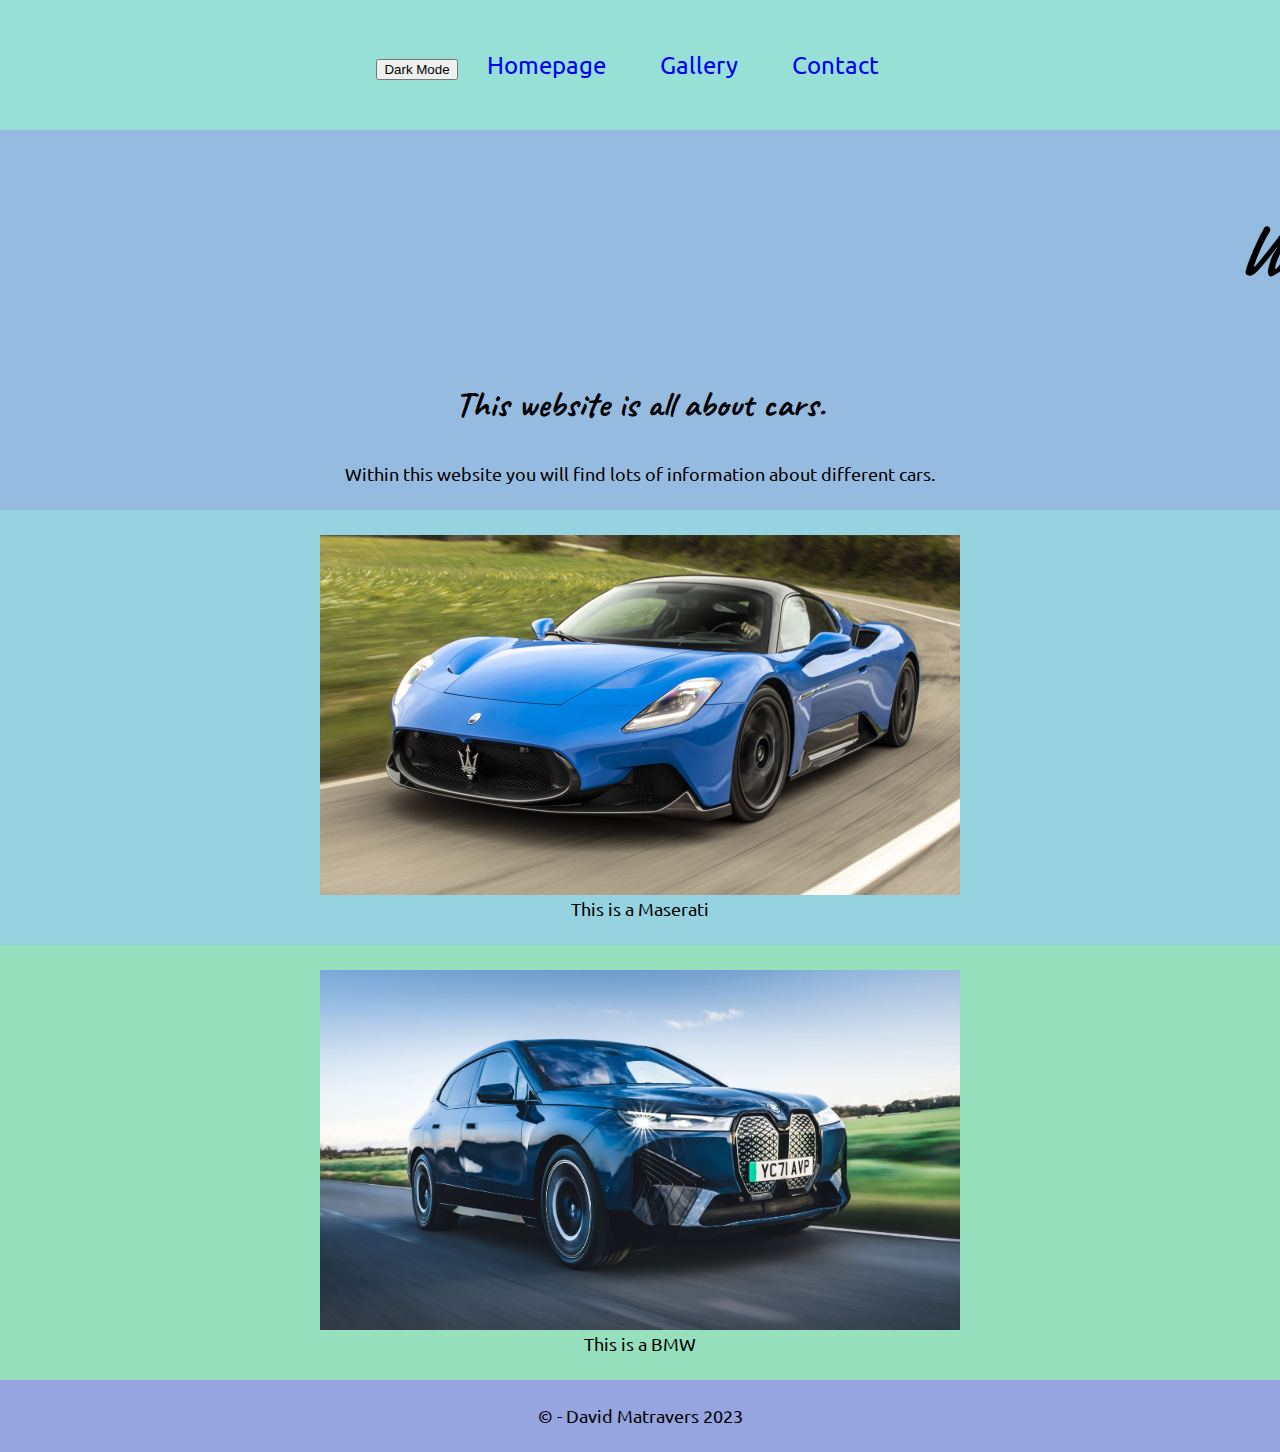
<file: Fundamental_HTML/index.html>
<!DOCTYPE html>
<html lang="en">

<head>
    <meta charset="UTF-8">
    <meta http-equiv="X-UA-Compatible" content="IE=edge">
    <meta name="viewport" content="width=device-width, initial-scale=1.0">
    
    <!--Link to Icon-->
    <link rel="icon" type="image/x-icon" href="/icons/favicon.ico">
    
    <!--Link to Google Fonts-->
    <link rel="preconnect" href="https://fonts.googleapis.com">
    <link rel="preconnect" href="https://fonts.gstatic.com" crossorigin>
    <link href="https://fonts.googleapis.com/css2?family=Caveat:wght@700&family=Ubuntu:wght@500&family=Yuji+Hentaigana+Akari&display=swap" rel="stylesheet">
    
    <!--Link to custom CSS sheet-->
    <link id="theme" rel="stylesheet" href="light.css">
    <title>Homepage</title>
</head>

<body>

    

    <section id="navbar">

        <button onclick="changeCSS()" id="darkButton">Dark Mode</button>

        <a href="index.html">Homepage</a>
        <a href="gallery.html">Gallery</a>
        <a href="contact.html">Contact</a>
    </section>

    <section id="welcome">
        <!-- A H1 is a large heading -->
        <marquee scrollamount="5"><i>
                <h1>Welcome to my first website</h1>
            </i></marquee>
        <h3>This website is all about cars.</h3>
        <!-- A p tag is a paragraph-->
        <p>Within this website you will find lots of information about different cars.</p>
    </section>

    <section id="maserati">
        <img src="images/homepage_image.jpg" width="50%">
        <p>This is a Maserati</p>
    </section>

    <section id="bmw">
        <img src="images/bmw_image.jpeg" width="50%">
        <p>This is a BMW</p>
    </section>

    <footer>
        <p>© - David Matravers 2023</p>
    </footer>




<script src="script.js"></script>
</body>

</html>
</file>
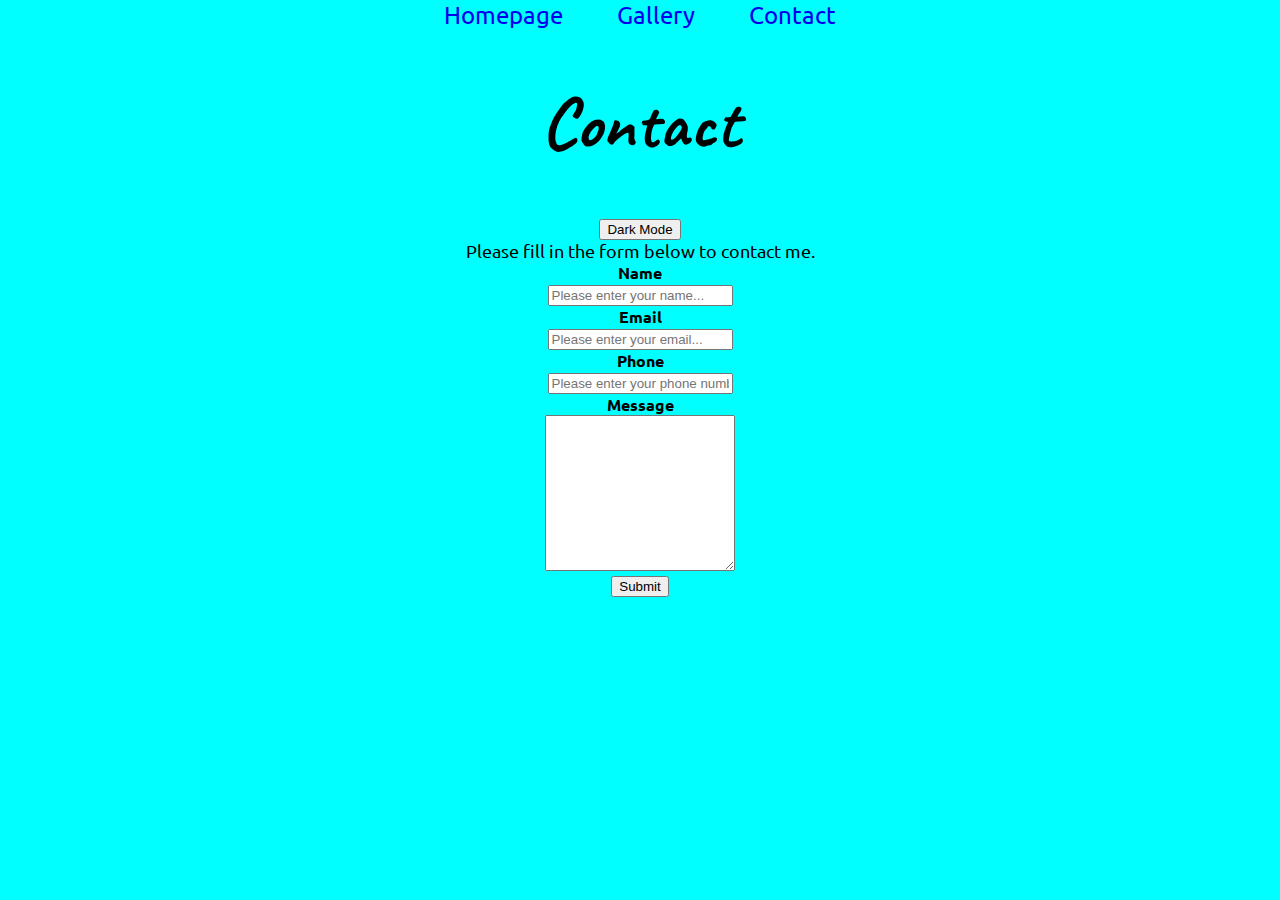
<file: Fundamental_HTML/contact.html>
<!DOCTYPE html>
<html lang="en">
<head>
    <meta charset="UTF-8">
    <meta http-equiv="X-UA-Compatible" content="IE=edge">
    <meta name="viewport" content="width=device-width, initial-scale=1.0">
    
<!--Link to Icon-->
<link rel="icon" type="image/x-icon" href="/icons/favicon.ico">
    
<!--Link to Google Fonts-->
<link rel="preconnect" href="https://fonts.googleapis.com">
<link rel="preconnect" href="https://fonts.gstatic.com" crossorigin>
<link href="https://fonts.googleapis.com/css2?family=Caveat:wght@700&family=Ubuntu:wght@500&family=Yuji+Hentaigana+Akari&display=swap" rel="stylesheet">

<!--Link to custom CSS sheet-->
<link id="theme" rel="stylesheet" href="light.css">

    <title>Contact</title>
</head>
<body>
<center>
    <a href="index.html">Homepage</a>
    <a href="gallery.html">Gallery</a>
    <a href="contact.html">Contact</a>
    
    <h1>Contact</h1>
    <button onclick="changeCSS()" id="darkButton">Dark Mode</button>
    <p>Please fill in the form below to contact me.</p>

    <form>
        <label for="name"><b>Name</b></label><br>
        <input id="name" type="text" placeholder="Please enter your name..."><br>
        <label for="email"><b>Email</b></label><br>
        <input id="email" type="email" placeholder="Please enter your email..."><br>
        <label for="phone"><b>Phone</b></label><br>
        <input id="phone" type="tel" placeholder="Please enter your phone number..."><br>
        <label for="message"><b>Message</b></label><br>
        <textarea id="message" cols="21" rows="10"></textarea><br>
        <input type="submit" value="Submit">
    </form>
</center>

<script src="script.js"></script>
</body>
</html>
</file>
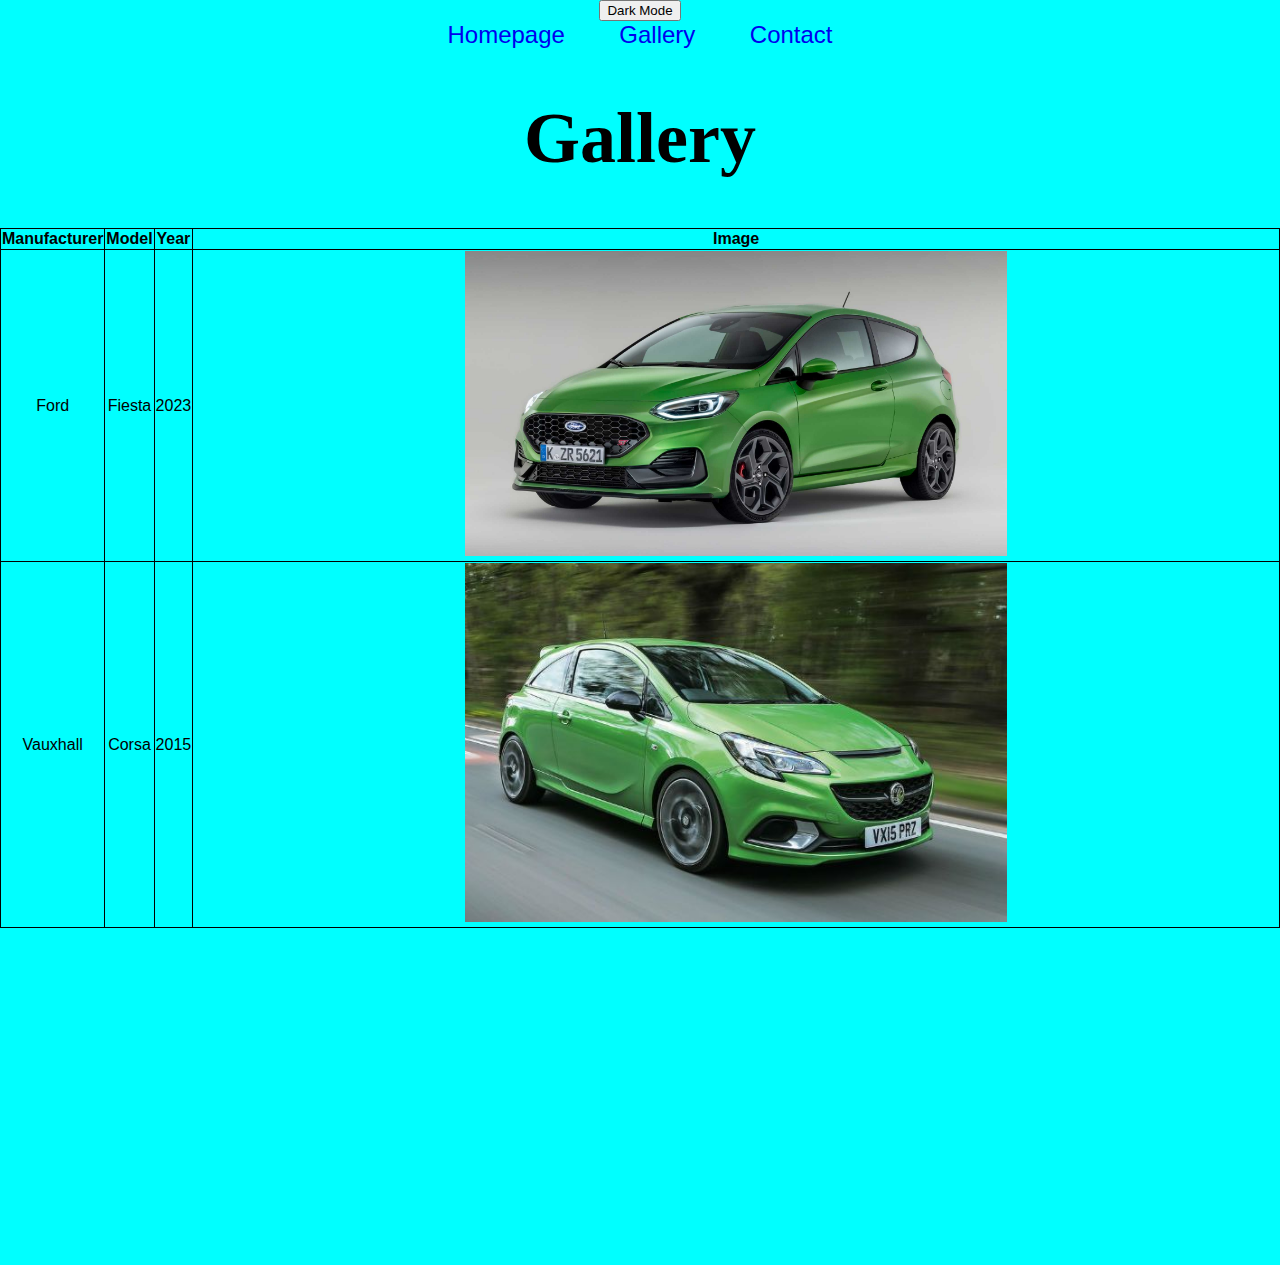
<file: Fundamental_HTML/gallery.html>
<!DOCTYPE html>
<html lang="en">
<head>
    <meta charset="UTF-8">
    <meta http-equiv="X-UA-Compatible" content="IE=edge">
    <meta name="viewport" content="width=device-width, initial-scale=1.0">
    <link rel="icon" type="image/x-icon" href="/icons/favicon.ico">
    <link id="theme" rel="stylesheet" href="light.css">
    <title>Gallery</title>
    <style>
        table{
            text-align: center;
        }
        table, th, td{
            border:1px solid black;
            border-collapse: collapse;
        }
    </style>
</head>
<body>

    <button onclick="changeCSS()" id="darkButton">Dark Mode</button>
    <center>
    <a href="index.html">Homepage</a>
    <a href="gallery.html">Gallery</a>
    <a href="contact.html">Contact</a>

    <h1>Gallery</h1>

    <table>
        <tr>
            <th>Manufacturer</th>
            <th>Model</th>
            <th>Year</th>
            <th>Image</th>
        </tr>
        <tr>
            <td>Ford</td>
            <td>Fiesta</td>
            <td>2023</td>
            <td><img src="images/ford_fiesta.jpg" width="50%"></td>
        </tr>
        <tr>
            <td>Vauxhall</td>
            <td>Corsa</td>
            <td>2015</td>
            <td><img src="images/vauxhall_corsa.jpg" width="50%"></td>
        </tr>
    </table>

    <br>
    
        <iframe width="560" height="315" src="https://www.youtube.com/embed/NMThdHhrLoM?si=ydCojP4sAnkoEk6V" title="YouTube video player" frameborder="0" allow="accelerometer; autoplay; clipboard-write; encrypted-media; gyroscope; picture-in-picture; web-share" allowfullscreen></iframe>
    </center>

    <script src="script.js"></script>
</body>
</html>
</file>
<file: Fundamental_HTML/light.css>
body{
    background-color: aqua;
    color:black;
    margin: 0 0 0 0;
    text-align: center;
    font-family: 'Ubuntu', sans-serif;
}

a{
    margin: 0 25px 0 25px;
    text-decoration: none;
    font-size: 24px;
}

a:hover{
    color:white;
    transition: 0.2s;
}



h1{
    font-size: 72px;
    font-family: 'Caveat', cursive;
}

h3{
    font-size: 36px;
    font-family: 'Caveat', cursive;
}

#navbar{
    background-color: #96E0D6;
    padding: 50px 0 50px 0;
}

#welcome{
    background-color:#96BBE0;
    padding: 25px 0 25px 0;
}

p{
    margin: 0 0 0 0;
    font-size: 18px;
}

#maserati{
    background-color:#96D3E0;
    padding: 25px 0 25px 0;
}

#bmw{
    background-color:#96E0BD;
    padding: 25px 0 25px 0;
}

footer{
    background-color: #96A4E0;
    padding: 25px 0 25px 0;
}
</file>
